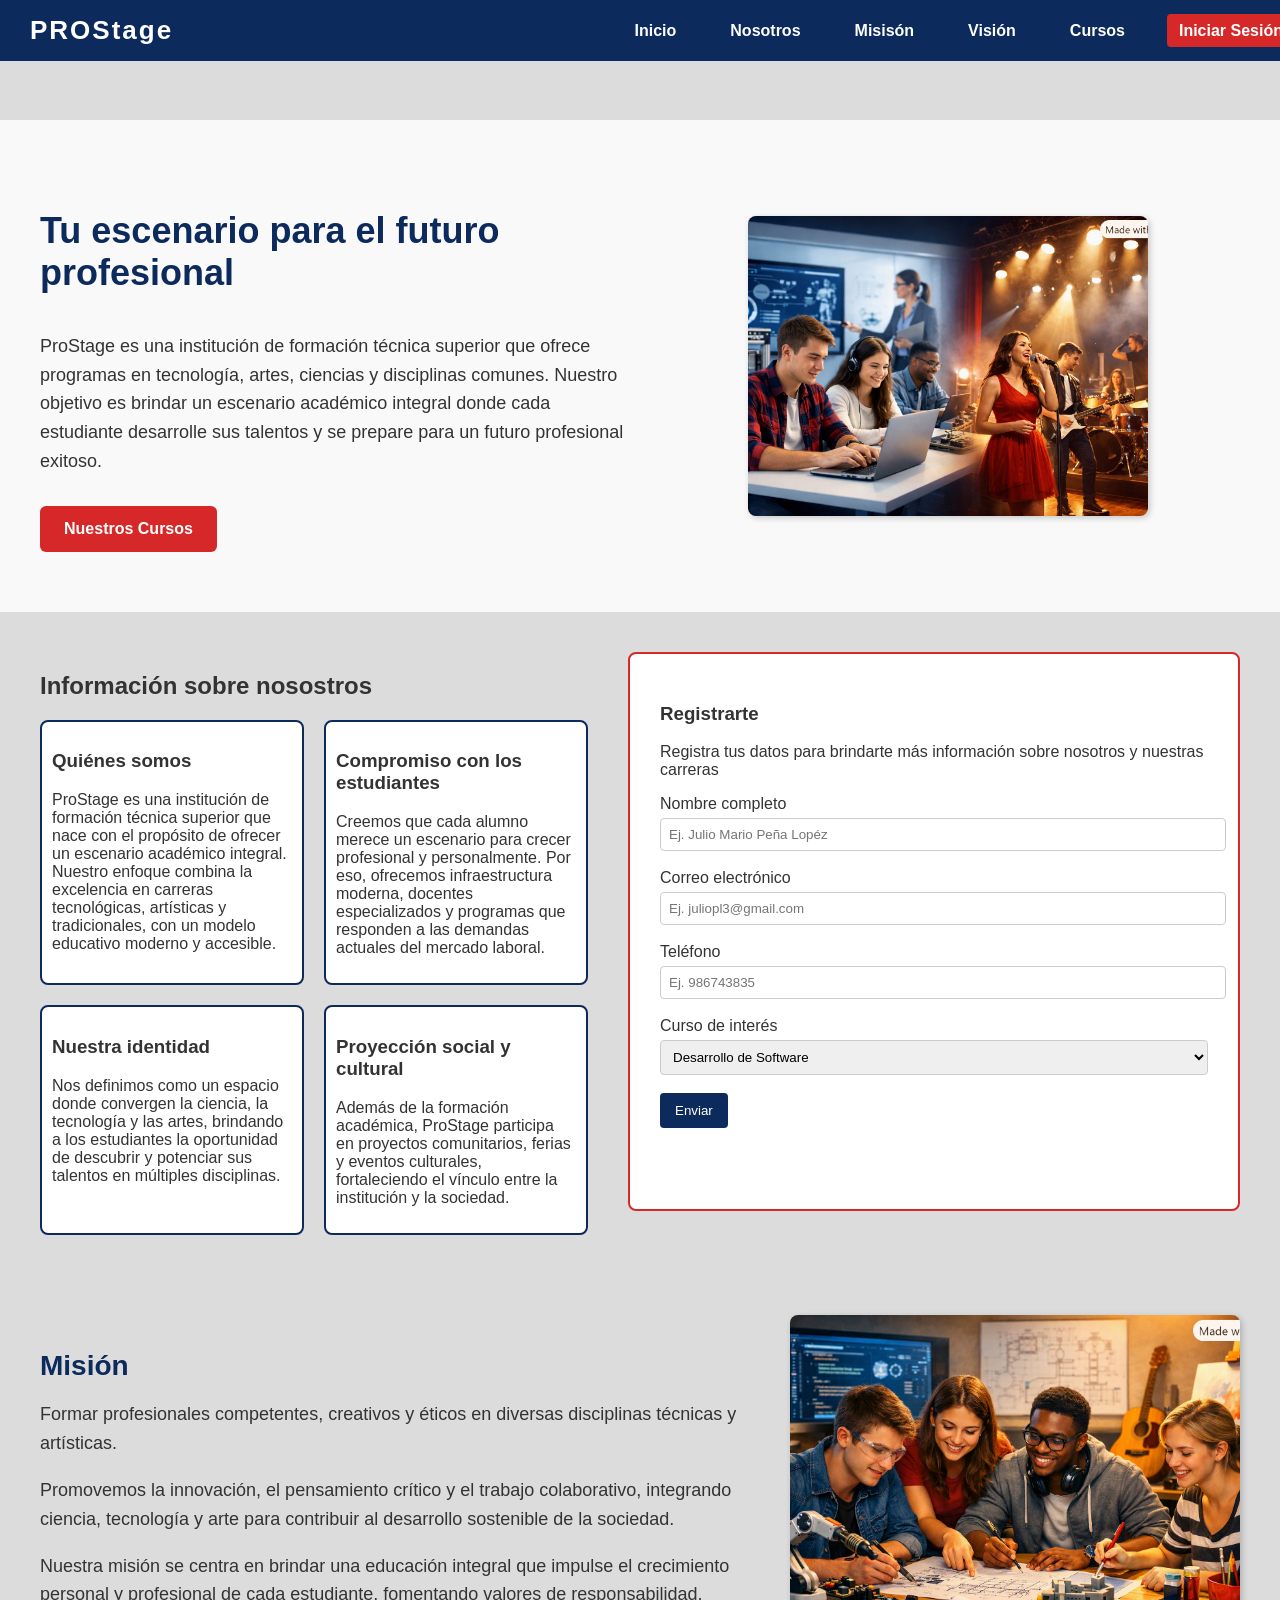
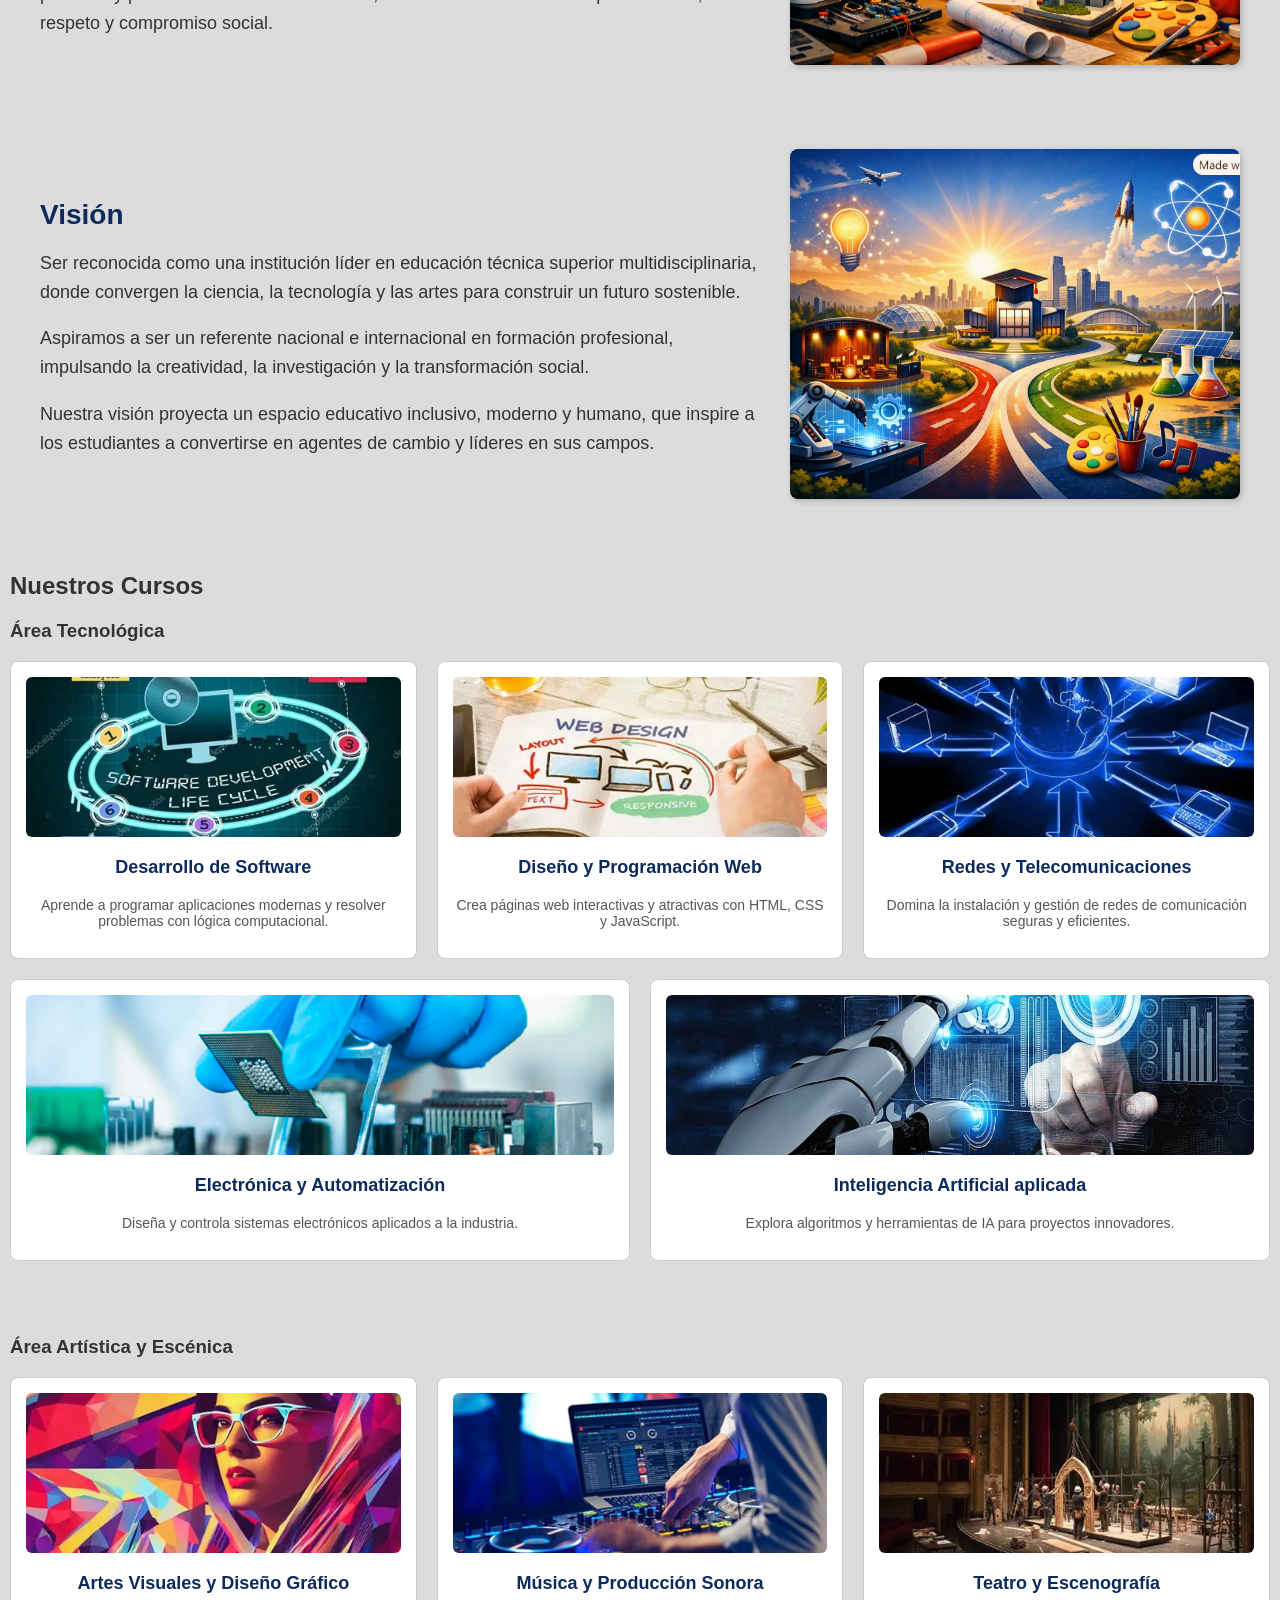
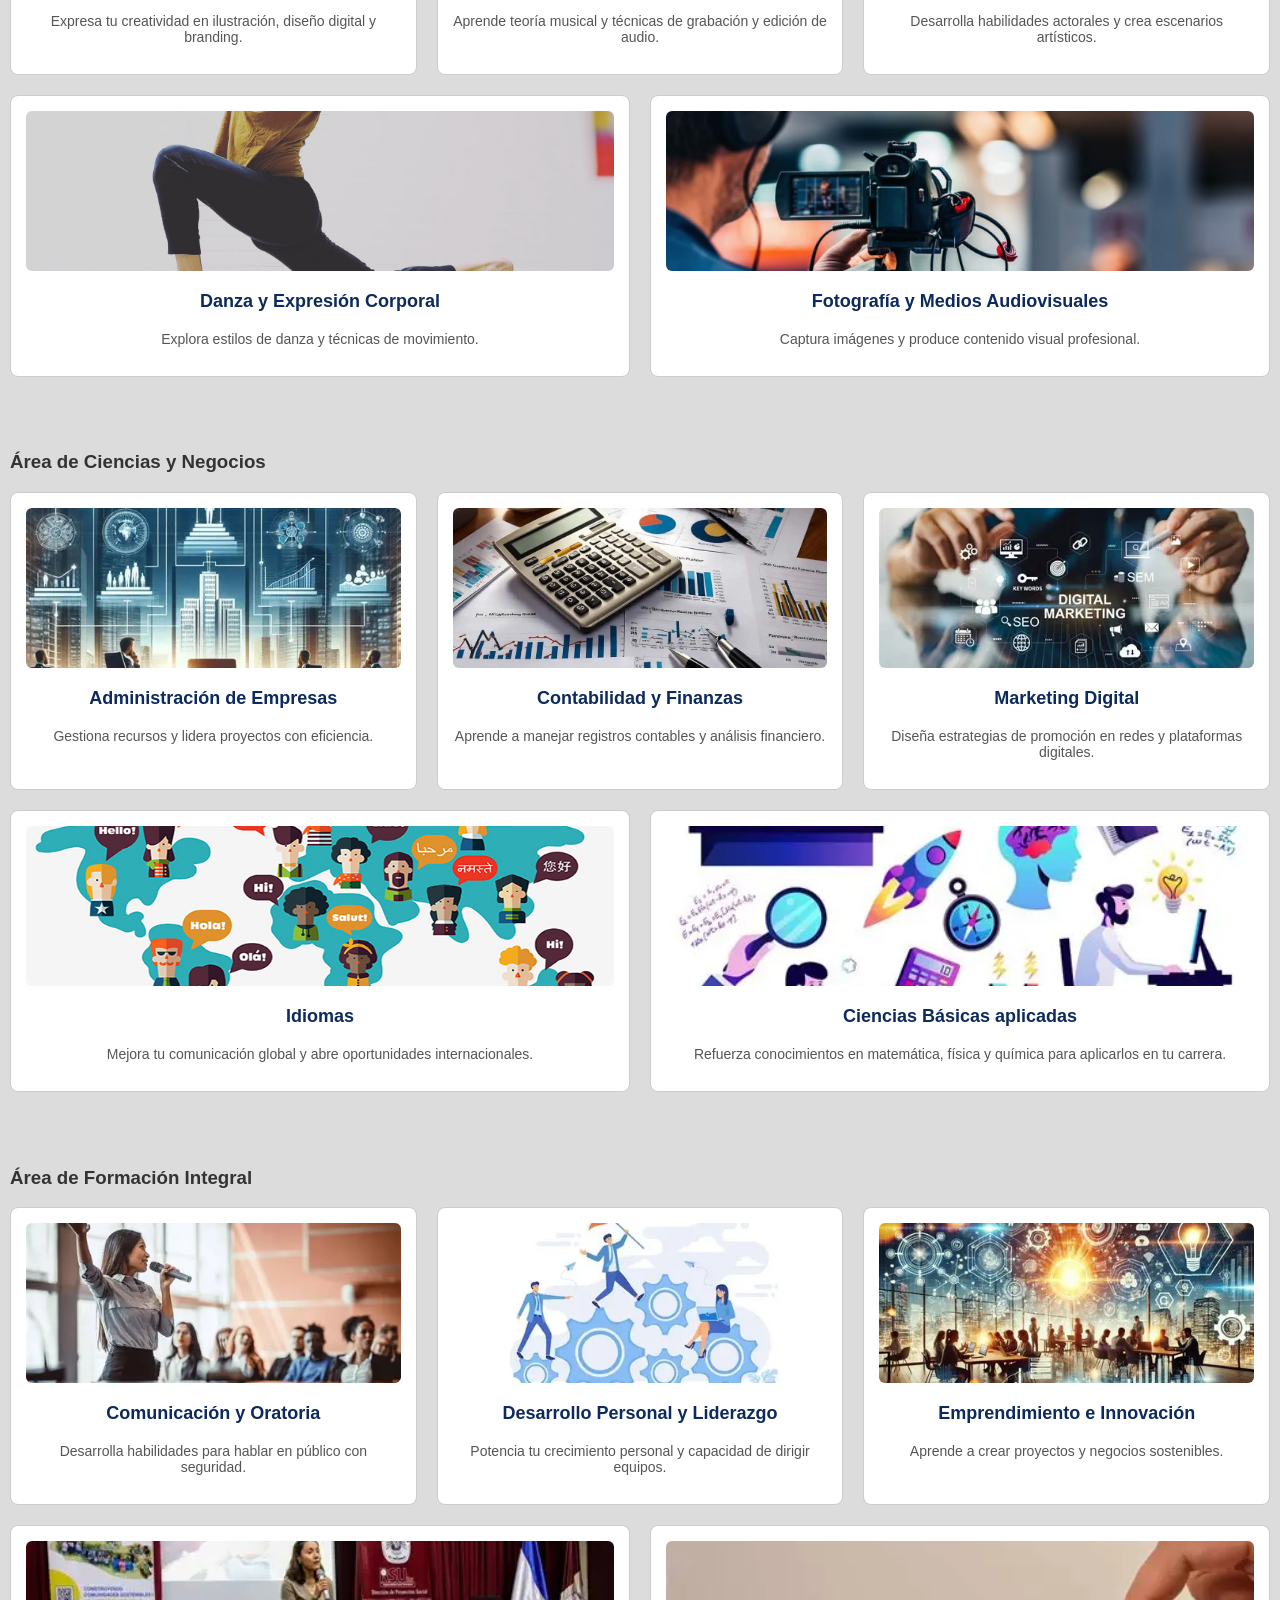
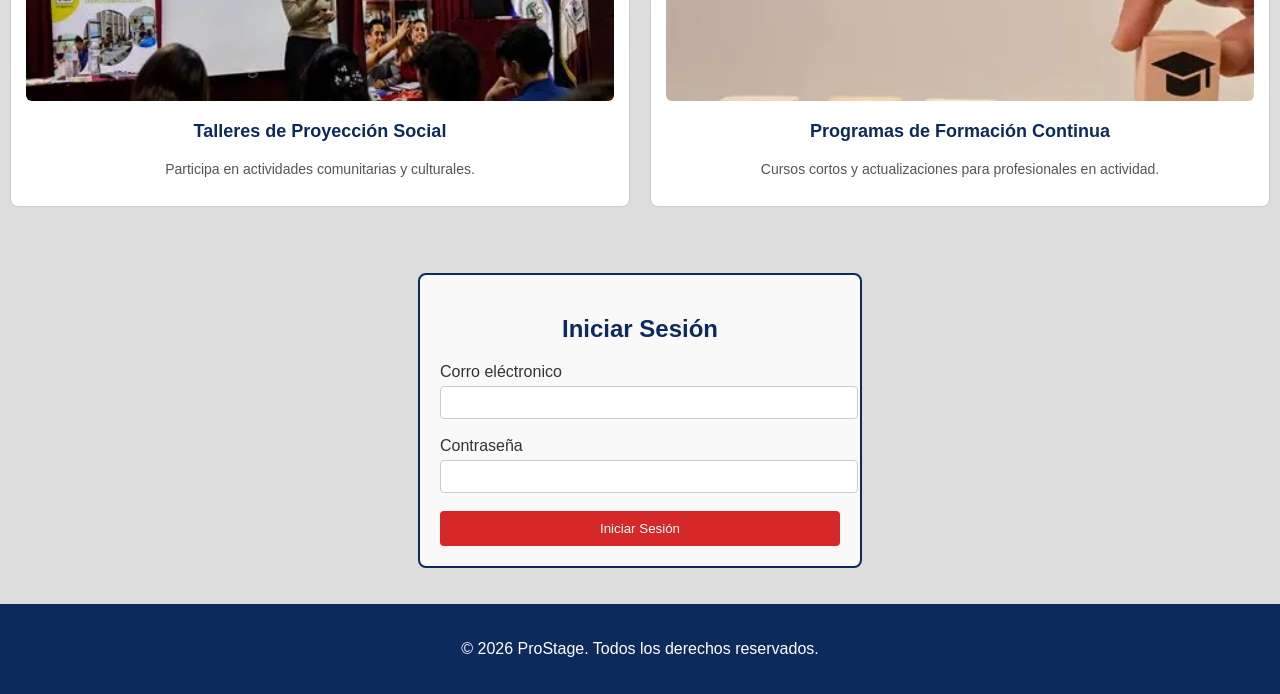
<file: index.html>
<!DOCTYPE html>
<html>
<head>
  <meta charset="utf-8">
  <meta name="viewport" content="width=device-width, initial-scale=1">
  <title>prostage</title>
  <link rel="stylesheet" href="style.css">

</head>
<body>
  <header id="header">
    <h1>PROStage</h1>
    <nav>
      <ul>
        <li><a href="#inicioPrinicpal">Inicio</a></li>
        <li><a href="#masNosotros">Nosotros</a></li>
        <li><a href="#misionInstitucion">Misisón</a></li>
        <li><a href="#visionInstitucion">Visión</a></li>
        <li><a href="#cursosDisponibles">Cursos</a></li>
        <li><a href="#iniciarSesion" >Iniciar Sesión</a></li>
      </ul>
    </nav>
  </header>

  <main>
    <!--#0D2A5C,#D62828, #FFF-->
    <section id="inicioPrinicpal">
      <div id="inicioYeah">
        <h1>Tu escenario para el futuro profesional</h1>
        <p>ProStage es una institución de formación técnica superior que ofrece programas en tecnología, artes, ciencias y disciplinas comunes. Nuestro objetivo es brindar un escenario académico integral donde cada estudiante desarrolle sus talentos y se prepare para un futuro profesional exitoso.</p>
        <a href="#cursosDisponibles">Nuestros Cursos</a>
        
      </div>
      <div id="imagenprinci">
        <img src="calaverita.jpg">
        
      </div>
    </section>  
    
    <section id="masNosotros">
      <div class="contenedorNosotros">
        <h2>Información sobre nosostros</h2>
        <div class="cuadradoNosotros">
          <div class="filaNosotros">
            <div class="cuadradoPequeNosotros">
              <h3>Quiénes somos</h3>
              <p>ProStage es una institución de formación técnica superior que nace con el propósito de ofrecer un escenario académico integral. Nuestro enfoque combina la excelencia en carreras tecnológicas, artísticas y tradicionales, con un modelo educativo moderno y accesible.</p>
            </div>
            <div class="cuadradoPequeNosotros">
              <h3>Compromiso con los estudiantes</h3>
              <p>Creemos que cada alumno merece un escenario para crecer profesional y personalmente. Por eso, ofrecemos infraestructura moderna, docentes especializados y programas que responden a las demandas actuales del mercado laboral.</p>
            </div>
          </div>
          <div class="filaNosotros">
            <div class="cuadradoPequeNosotros">
              <h3>Nuestra identidad</h3>
              <p>Nos definimos como un espacio donde convergen la ciencia, la tecnología y las artes, brindando a los estudiantes la oportunidad de descubrir y potenciar sus talentos en múltiples disciplinas.</p>
            </div>
            <div class="cuadradoPequeNosotros">
              <h3>Proyección social y cultural</h3>
              <p>Además de la formación académica, ProStage participa en proyectos comunitarios, ferias y eventos culturales, fortaleciendo el vínculo entre la institución y la sociedad.</p>
            </div>
          </div>
        </div>
      </div>
      

      <div class="registroNuevoUsuario">
        <form id="formularioRegistro">
          <h3>Registrarte</h3>
          <p>Registra tus datos para brindarte más información sobre nosotros y nuestras carreras</p>
          <label>Nombre completo</label><br>
          <input type="text" id="nombreRegistro" required placeholder="Ej. Julio Mario Peña Lopéz"><br><br>

          <label>Correo electrónico</label><br>
          <input type="email" id="correoRegistro" required placeholder="Ej. juliopl3@gmail.com"><br><br>

          <label>Teléfono</label><br>
          <input type="number" id="telefonoRegistro" required placeholder="Ej. 986743835"><br><br>

          <label>Curso de interés</label><br>
          <!--seleccionar cursos-->
          <select id="cursoRegistro" required>
            <option disabled>Seleccionar Curso</option>
            <option>Desarrollo de Software</option>
            <option>Diseño y Programación Web</option>
            <option>Redes y Telecomunicaciones</option>
            <option>Electrónica y Automatización</option>
            <option>Inteligencia Artificial aplicada</option>
            <option>Artes Visuales y Diseño Gráfico</option>
            <option>Música y Producción Sonora</option>
            <option>Teatro y Escenografía</option>
            <option>Danza y Expresión Corporal</option>
            <option>Fotografía y Medios Audiovisuales</option>
            <option>Administración de Empresas</option>
            <option>Contabilidad y Finanzas</option>
            <option>Marketing Digital</option>
            <option>Idiomas</option>
            <option>Ciencias Básicas aplicadas</option>
            <option>Comunicación y Oratoria</option>
            <option>Desarrollo Personal y Liderazgo</option>
            <option>Emprendimiento e Innovación</option>
            <option>Talleres de Proyección Social</option>
            <option>Programas de Formación Continua</option>
          </select><br><br>
          <button type="button" id=botonRegistro onclick="registroUsuario()">Enviar</button>
        </form>
        <p id="mensajeRegistro"></p>    
      </div>
    </section>

    <section id="misionInstitucion">
      <div class="cuadroMision">
        <div class="textoMision">
          <h2>Misión</h2>
          <p>Formar profesionales competentes, creativos y éticos en diversas disciplinas técnicas y artísticas.</p>
          <p>Promovemos la innovación, el pensamiento crítico y el trabajo colaborativo, integrando ciencia, tecnología y arte para contribuir al desarrollo sostenible de la sociedad.</p><p>
          Nuestra misión se centra en brindar una educación integral que impulse el crecimiento personal y profesional de cada estudiante, fomentando valores de responsabilidad, respeto y compromiso social.</p>
        </div>
        <div class="imagenMision">
          <img src="mision.jpg">
        </div>
      </div>
    </section>

    <section id="visionInstitucion">
      <div class="cuadroMision">
        <div class="textoMision">
          <h2>Visión</h2>
          <p>Ser reconocida como una institución líder en educación técnica superior multidisciplinaria, donde convergen la ciencia, la tecnología y las artes para construir un futuro sostenible.</p>
          <p>
          Aspiramos a ser un referente nacional e internacional en formación profesional, impulsando la creatividad, la investigación y la transformación social.</p><p>
          Nuestra visión proyecta un espacio educativo inclusivo, moderno y humano, que inspire a los estudiantes a convertirse en agentes de cambio y líderes en sus campos.</p>
        </div>
        <div class="imagenMision">
          <img src="vision.jpg">
        </div>
      </div>

    </section>

    <section id="cursosDisponibles">
      <h2>Nuestros Cursos</h2>
      <div class="todosCursos">
        <h3>Área Tecnológica</h3>
        <div class="filaCursos">
          <div class="cursoCuadro">
            <img src="software.jpg">
            <h4>Desarrollo de Software</h4>
            <p>Aprende a programar aplicaciones modernas y resolver problemas con lógica computacional.</p>
          </div>
          <div class="cursoCuadro">
            <img src="webdiseno.jpg">
            <h4>Diseño y Programación Web</h4>
            <p>Crea páginas web interactivas y atractivas con HTML, CSS y JavaScript.</p>
          </div>
          <div class="cursoCuadro">
            <img src="redescomu.jpg">
            <h4>Redes y Telecomunicaciones</h4>
            <p>Domina la instalación y gestión de redes de comunicación seguras y eficientes.</p>
          </div>
        </div>
        <div class="filaCursos">
          <div class="cursoCuadro">
            <img src="electroauto.jpg">
            <h4>Electrónica y Automatización</h4>
            <p>Diseña y controla sistemas electrónicos aplicados a la industria.</p>
          </div>
          <div class="cursoCuadro">
            <img src="inteartiapli.jpg">
            <h4>Inteligencia Artificial aplicada</h4>
            <p>Explora algoritmos y herramientas de IA para proyectos innovadores.</p>
          </div>
        </div>
      </div>
      <br><br>

      <div class="todosCursos">
        <h3>Área Artística y Escénica</h3>
        <div class="filaCursos">
          <div class="cursoCuadro">
            <img src="arteapli.jpg">
            <h4>Artes Visuales y Diseño Gráfico</h4>
            <p>Expresa tu creatividad en ilustración, diseño digital y branding.</p>
          </div>
          <div class="cursoCuadro">
            <img src="musicaproso.jpg">
            <h4>Música y Producción Sonora</h4>
            <p>Aprende teoría musical y técnicas de grabación y edición de audio.</p>
          </div>
          <div class="cursoCuadro">
            <img src="teatroesce.jpg">
            <h4>Teatro y Escenografía</h4>
            <p>Desarrolla habilidades actorales y crea escenarios artísticos.</p>
          </div>
        </div>
        <div class="filaCursos">
          <div class="cursoCuadro">
            <img src="danza.jpg">
            <h4>Danza y Expresión Corporal</h4>
            <p>Explora estilos de danza y técnicas de movimiento.</p>
          </div>
          <div class="cursoCuadro">
            <img src="fotograaud.jpg">
            <h4>Fotografía y Medios Audiovisuales</h4>
            <p>Captura imágenes y produce contenido visual profesional.</p>
          </div>
        </div>
      </div>
      <br><br>
      
      <div class="todosCursos">
        <h3>Área de Ciencias y Negocios</h3>
        <div class="filaCursos">
          <div class="cursoCuadro">
            <img src="administra.jpg">
            <h4>Administración de Empresas</h4>
            <p>Gestiona recursos y lidera proyectos con eficiencia.</p>
          </div>
          <div class="cursoCuadro">
            <img src="contafinan.jpg">
            <h4>Contabilidad y Finanzas</h4>
            <p>Aprende a manejar registros contables y análisis financiero.</p>
          </div>
          <div class="cursoCuadro">
            <img src="markedigi.jpg">
            <h4>Marketing Digital</h4>
            <p>Diseña estrategias de promoción en redes y plataformas digitales.</p>
          </div>
        </div>
        <div class="filaCursos">
          <div class="cursoCuadro">
            <img src="idioma.jpg">
            <h4>Idiomas</h4>
            <p>Mejora tu comunicación global y abre oportunidades internacionales.</p>
          </div>
          <div class="cursoCuadro">
            <img src="aplicacien.jpg">
            <h4>Ciencias Básicas aplicadas</h4>
            <p>Refuerza conocimientos en matemática, física y química para aplicarlos en tu carrera.</p>
          </div>
        </div>
      </div>
      <br><br>

      <div class="todosCursos">
        <h3>Área de Formación Integral</h3>
        <div class="filaCursos">
          <div class="cursoCuadro">
            <img src="oratoria.jpg">
            <h4>Comunicación y Oratoria</h4>
            <p>Desarrolla habilidades para hablar en público con seguridad.</p>
          </div>
          <div class="cursoCuadro">
            <img src="desarrollo.jpg">
            <h4>Desarrollo Personal y Liderazgo</h4>
            <p>Potencia tu crecimiento personal y capacidad de dirigir equipos.</p>
          </div>
          <div class="cursoCuadro">
            <img src="emmpreinno.jpg">
            <h4>Emprendimiento e Innovación</h4>
            <p>Aprende a crear proyectos y negocios sostenibles.</p>
          </div>
        </div>
        <div class="filaCursos">
          <div class="cursoCuadro">
            <img src="tallerpro.jpg">
            <h4>Talleres de Proyección Social</h4>
            <p>Participa en actividades comunitarias y culturales.</p>
          </div>
          <div class="cursoCuadro">
            <img src="formacon.jpg">
            <h4>Programas de Formación Continua</h4>
            <p>Cursos cortos y actualizaciones para profesionales en actividad.</p>
          </div>
        </div>
      </div>
      <br><br>
    </section>

    <section id="iniciarSesion">
      <form id="formularioInicioSesion">
        <h2>Iniciar Sesión</h2>
        <label>Corro eléctronico</label><br>
        <input type="email" id="correoInicioSesion" required><br><br>

        <label>Contraseña</label><br>
        <input type="password" id="contraseñaInicioSesion" required><br><br>

        <button type="button" id="botonInicioSesion" onclick="inicioUsuario()">Iniciar Sesión</button>
      </form>
      
    </section>
  </main>
<br><br>
  <footer>
    <p>&copy; 2026 ProStage. Todos los derechos reservados.</p>
  </footer>

  <script> 
    let usuarios=[
    { 
      nombre:"Maria Diana Lopez Ramirez",
      correo: "mariad3@gmail.com",
      telefono: "986327341" ,
      curso:"Administración de Empresas",
      password: "365re4r4"
      } 
    ]

    function registroUsuario(){
      let nombre=document.getElementById("nombreRegistro").value.trim();
      let correo=document.getElementById("correoRegistro").value.trim();
      let telefono=document.getElementById("telefonoRegistro").value.trim();
      let curso=document.getElementById("cursoRegistro").value;

      if(!nombre || !correo || !telefono || !curso){
        alert("Todos los campos son obligatorios.");
        return;
      }

      let digitoTelefono=/^[0-9]{9}$/;

      if (!digitoTelefono.test(telefono)) {
        document.getElementyById("mensajeRegistro").innerText="El número debe tener 9 dígitos";
        return;
      }
      let password=Math.random().toString(36).slice(-8);

      usuarios.push({nombre, correo, telefono, curso, password});

      document.getElementById("mensajeRegistro").innerText="Registro exitoso. Bienvenido(a) "+nombre+". Su contraseña es "+password+".";
      if(!nombre || !correo || !telefono || !curso){
      document.getElementById("formularioRegistro").reset();
      }
    }

    function inicioUsuario(){
      let correo=document.getElementById("correoInicioSesion").value.trim();
      let password=document.getElementById("contraseñaInicioSesion").value.trim();

      if(!correo || !password){
        alert("Debes ingresar correo y contraseña.");
        return;
      }

      let usuario=usuarios.find(u=>u.correo===correo&&u.password===password);
    


      if(usuario){
        document.getElementById("formularioInicioSesion").style.display = "none";
        
        document.getElementById("iniciarSesion").innerHTML += 
          "<h3>Bienvenido, " + usuario.nombre + "</h3><p>Curso: " + usuario.curso + "</p>";
        let panel = document.createElement("div");
        panel.innerHTML = `
          <h3>Bienvenido, ${usuario.nombre}</h3>
          <p>Has iniciado sesión correctamente en el curso: <strong>${usuario.curso}</strong></p>
        `;
        document.getElementById("iniciarSesion").appendChild(panel);
      } else {
        alert("Correo o contraseña incorrectos.");
      }
    }

  </script>

</body>
</html>
</file>
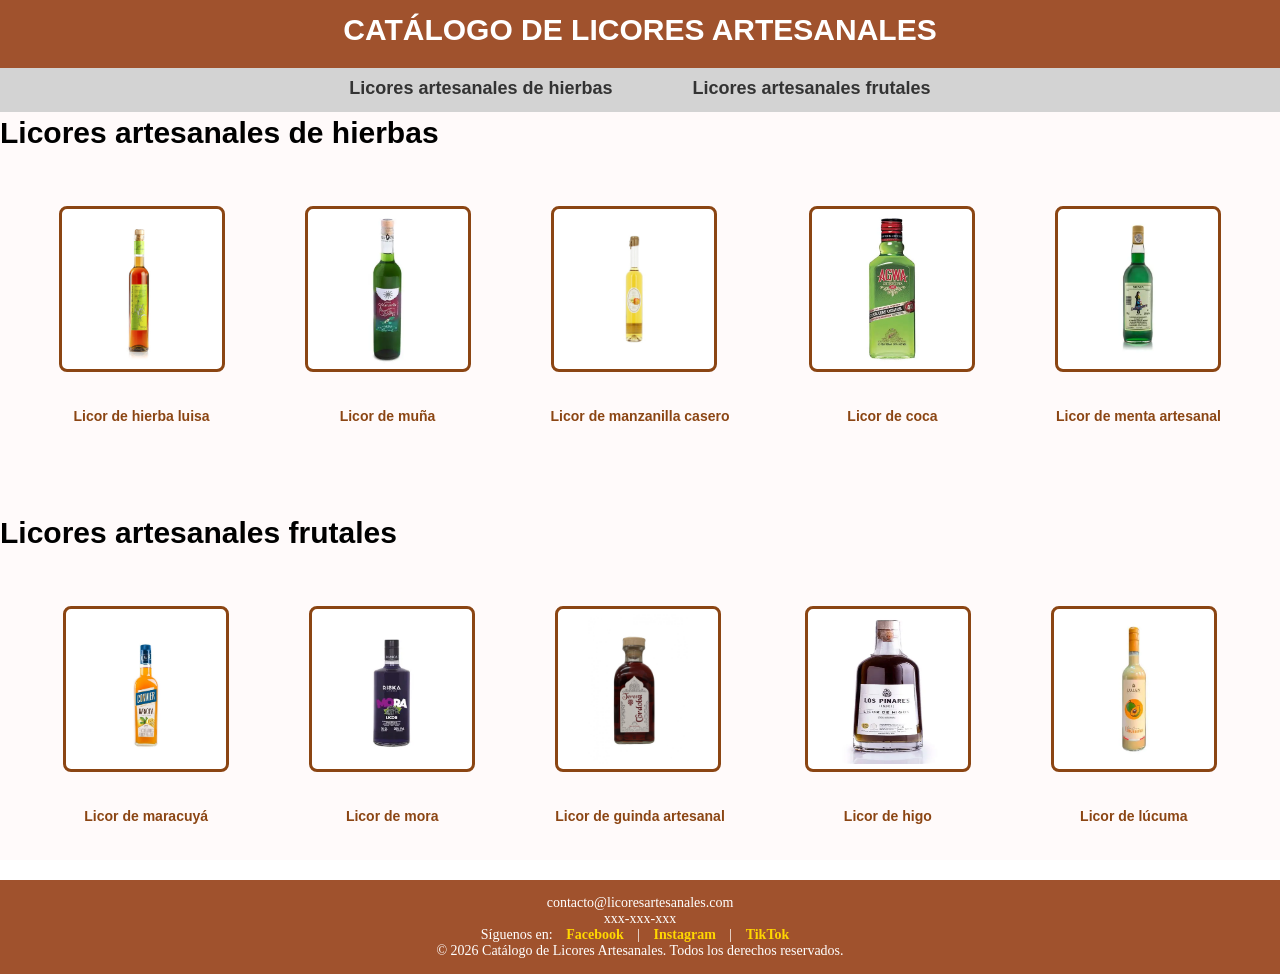
<file: Catálogo/index.html>
<!DOCTYPE html>
<html>
<head>
	<meta charset="utf-8">
	<meta name="viewport" content="width=device-width, initial-scale=1">
	<title>Catálogo</title>
	<link rel="stylesheet" href="cata.css">
</head>
<body>
	<header class="header">
			<p id="titulo">CATÁLOGO DE LICORES ARTESANALES</p>
	</header>

	<nav class="nav">
		<ul>
			<li><a href="#hierbas">Licores artesanales de hierbas</a></li>
			<li><a href="#frutales">Licores artesanales frutales</a></li>
		</ul>
	</nav>

	<main class="main">
		<div id="hierbas">
			<h2>Licores artesanales de hierbas</h2>
			<div class="fila">
			    <div class="imagen">
			        <a href="info1.html"><img src="luisa.jpg"></a>
			        <p>Licor de hierba luisa</p>
			    </div>
			    <div class="imagen">
			        <a href="infomuña.html"><img src="muña.jpg"></a>
			        <p>Licor de muña</p>
			    </div>
			    <div class="imagen">
			        <a href="infomanzanilla.html"><img src="manzanilla.jpg"></a>
			        <p>Licor de manzanilla casero</p>
			    </div>
			    <div class="imagen">
			        <a href="infococa.html"><img src="coca.jpg"></a>
			        <p>Licor de coca</p>
			    </div>
			    <div class="imagen">
			        <a href="infomenta.html"><img src="menta.jpg"></a>
			        <p>Licor de menta artesanal</p>
			    </div>
		    </div>
		</div>
		<br><br>

		<div id="frutales">
			<h2>Licores artesanales frutales</h2>
			<div class="fila">
			    <div class="imagen">
			        <img src="maracuya.jpg">
			        <p>Licor de maracuyá</p>
			    </div>
			    <div class="imagen">
			        <img src="mora.jpg">
			        <p>Licor de mora</p>
			    </div>
			    <div class="imagen">
			        <img src="guinda.jpg">
			        <p>Licor de guinda artesanal</p>
			    </div>
			    <div class="imagen">
			        <img src="higo.jpg">
			        <p>Licor de higo</p>
			    </div>
			    <div class="imagen">
			        <img src="lucuma.jpg">
			        <p>Licor de lúcuma</p>
			    </div>
		    </div>
		</div>

	</main>
	
	<footer class="footer">
	
        <p>contacto@licoresartesanales.com</p>
        <p>xxx-xxx-xxx</p>
        <p>Síguenos en:
        <a href="#">Facebook</a> | 
        <a href="#">Instagram</a> | 
        <a href="#">TikTok</a>
        </p>
        <p>&copy; 2026 Catálogo de Licores Artesanales. Todos los derechos reservados.</p>
    </footer>
	

</body>
</html>
</file>
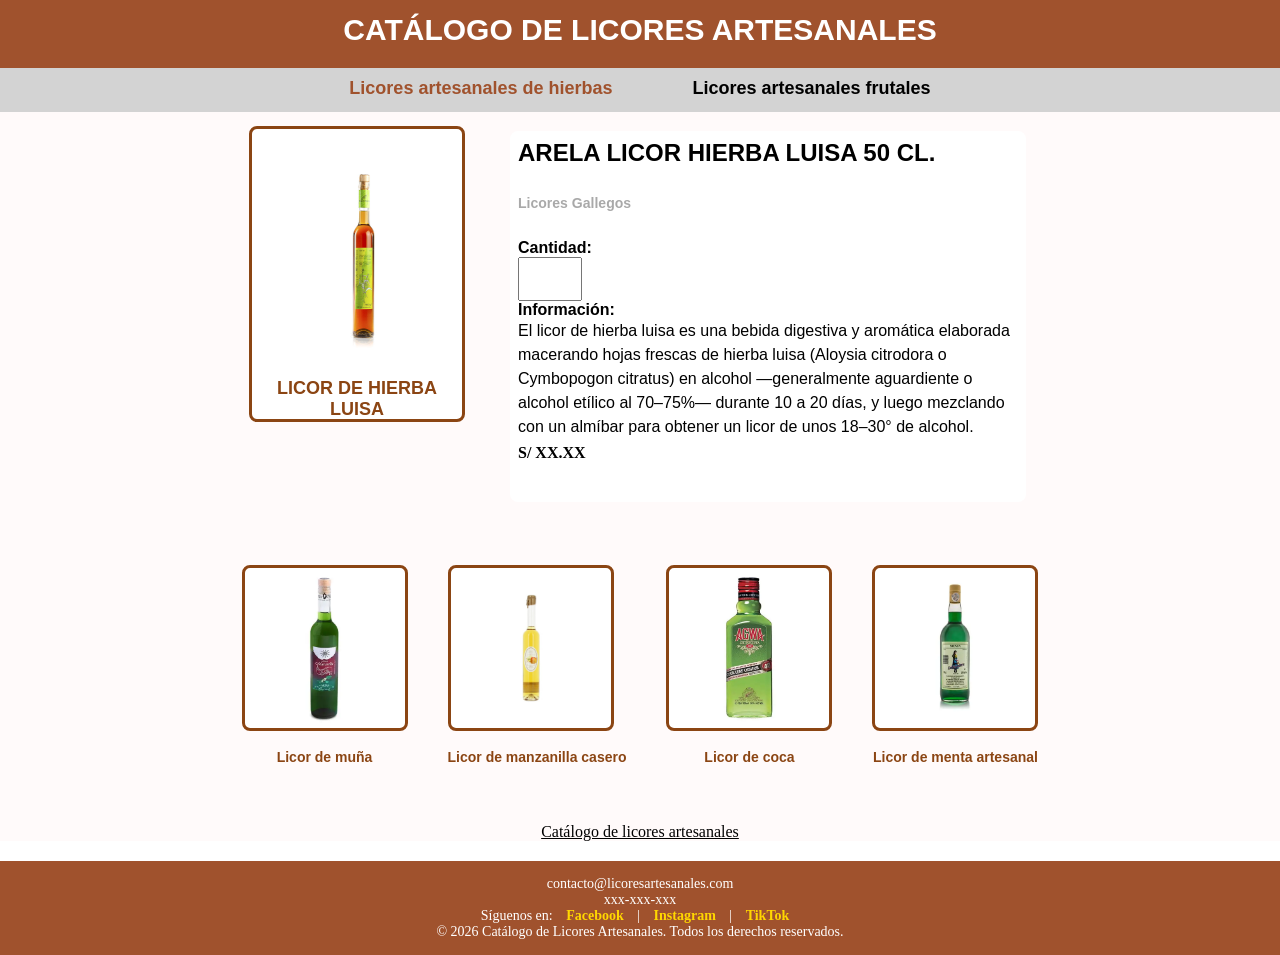
<file: info1.html>
<!DOCTYPE html>
<html>
<head>
	<meta charset="utf-8">
	<meta name="viewport" content="width=device-width, initial-scale=1">
	<title>produc1</title>
	<link rel="stylesheet" href="cata.css">
</head>
<body>
	<header class="header">
			<p id="titulo">CATÁLOGO DE LICORES ARTESANALES</p>
	</header>
	<nav class="nav">
		<ul>
			<li id="color">Licores artesanales de hierbas</li>
			<li id="nocolor">Licores artesanales frutales</li>
		
		</ul>
	</nav>
	<main class="main">
		<div class="producto">
			<div class="contenido">
			    <div class="imagen-info">
				    <img src="luisa.jpg">
			    </div>
			    <div class="nombre">
				    <h2>LICOR DE HIERBA LUISA</h2>
			    </div>
			</div>

			<div class="infor">
				<div class="nombree">
					<h2>ARELA LICOR HIERBA LUISA 50 CL.</h2>
				</div>
				<div class="tipo">
					<h3>Licores Gallegos</h3>
				</div>
				<div class="cantidad">
					<label>Cantidad:</label><br>
					<input type="number">
				</div>
				<div class="info-pro">
					<label>Información:</label>
					<p>El licor de hierba luisa es una bebida digestiva y aromática elaborada macerando hojas frescas de hierba luisa (Aloysia citrodora o Cymbopogon citratus) en alcohol —generalmente aguardiente o alcohol etílico al 70–75%— durante 10 a 20 días, y luego mezclando con un almíbar para obtener un licor de unos 18–30° de alcohol.</p>
				</div>
				<div class="precio">
					S/ XX.XX
				</div>
			</div>
			
		</div>
		<br>
		


		<div class="otros">
			<div class="imagen">
			    <a href="infomuña.html"><img src="muña.jpg"></a><br>
			    <p>Licor de muña</p>
			</div>

			<div class="imagen">
			    <a href="infomanzanilla.html"><img src="manzanilla.jpg"></a><br>
			    <p>Licor de manzanilla casero</p>
			</div>

			<div class="imagen">
			    <a href="infococa.html"><img src="coca.jpg"></a><br>
			    <p>Licor de coca</p>
			</div>
				
			<div class="imagen">
			    <a href="infomenta.html"><img src="menta.jpg"></a><br>
			    <p>Licor de menta artesanal</p>
			</div>
		</div>
		<br>
		<div class="principal">
			<a href="index.html">Catálogo de licores artesanales</a>
		</div>

	</main>

	<footer class="footer">
	
        <p>contacto@licoresartesanales.com</p>
        <p>xxx-xxx-xxx</p>
        <p>Síguenos en:
        <a href="#">Facebook</a> | 
        <a href="#">Instagram</a> | 
        <a href="#">TikTok</a>
        </p>
        <p>&copy; 2026 Catálogo de Licores Artesanales. Todos los derechos reservados.</p>
    </footer>

</body>
</html>
</file>
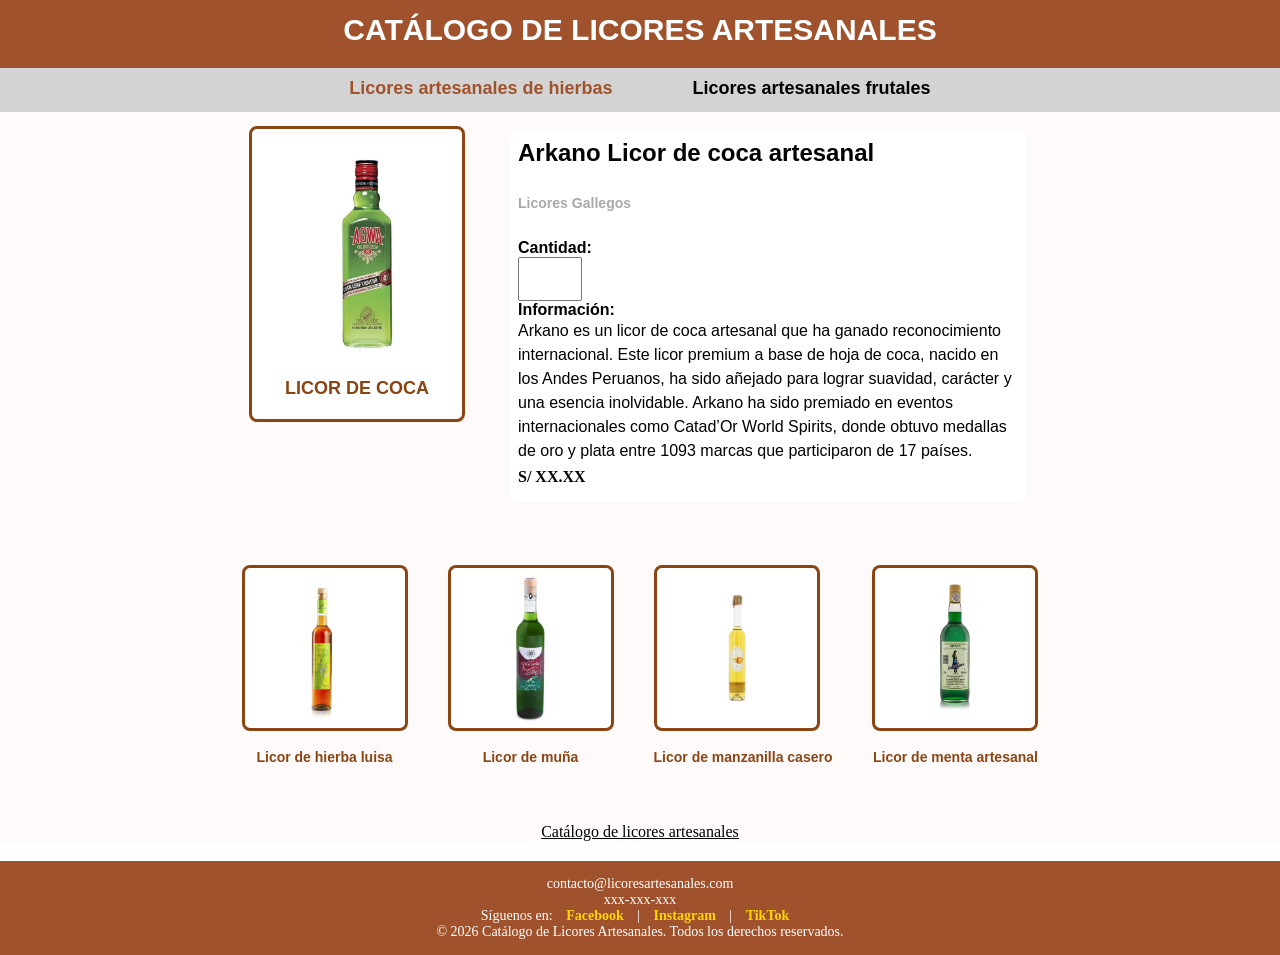
<file: infococa.html>
<!DOCTYPE html>
<html>
<head>
	<meta charset="utf-8">
	<meta name="viewport" content="width=device-width, initial-scale=1">
	<title>produc1</title>
	<link rel="stylesheet" href="cata.css">
</head>
<body>
	<header class="header">
			<p id="titulo">CATÁLOGO DE LICORES ARTESANALES</p>
	</header>
	<nav class="nav">
		<ul>
			<li id="color">Licores artesanales de hierbas</li>
			<li id="nocolor">Licores artesanales frutales</li>
		
		</ul>
	</nav>
	<main class="main">
		<div class="producto">
			<div class="contenido">
			    <div class="imagen-info">
				    <img src="coca.jpg">
			    </div>
			    <div class="nombre">
				    <h2>LICOR DE COCA</h2>
			    </div>
			</div>

			<div class="infor">
				<div class="nombree">
					<h2>Arkano Licor de coca artesanal</h2>
				</div>
				<div class="tipo">
					<h3>Licores Gallegos</h3>
				</div>
				<div class="cantidad">
					<label>Cantidad:</label><br>
					<input type="number">
				</div>
				<div class="info-pro">
					<label>Información:</label>
					<p>Arkano es un licor de coca artesanal que ha ganado reconocimiento internacional. Este licor premium a base de hoja de coca, nacido en los Andes Peruanos, ha sido añejado para lograr suavidad, carácter y una esencia inolvidable. Arkano ha sido premiado en eventos internacionales como Catad’Or World Spirits, donde obtuvo medallas de oro y plata entre 1093 marcas que participaron de 17 países.</p>
				</div>
				<div class="precio">
					S/ XX.XX
				</div>
			</div>
			
		</div>
		<br>
		


		<div class="otros">
			<div class="imagen">
			    <a href="info1.html"><img src="luisa.jpg"></a><br>
			    <p>Licor de hierba luisa</p>
			</div>
			<div class="imagen">
			    <a href="infomuña.html"><img src="muña.jpg"></a><br>
			    <p>Licor de muña</p>
			</div>

			<div class="imagen">
			    <a href="infomanzanilla.html"><img src="manzanilla.jpg"></a><br>
			    <p>Licor de manzanilla casero</p>
			</div>
				
			<div class="imagen">
			    <a href="infomenta.html"><img src="menta.jpg"></a><br>
			    <p>Licor de menta artesanal</p>
			</div>
		</div>
		<br>
		<div class="principal">
			<a href="index.html">Catálogo de licores artesanales</a>
		</div>

	</main>

	<footer class="footer">
	
        <p>contacto@licoresartesanales.com</p>
        <p>xxx-xxx-xxx</p>
        <p>Síguenos en:
        <a href="#">Facebook</a> | 
        <a href="#">Instagram</a> | 
        <a href="#">TikTok</a>
        </p>
        <p>&copy; 2026 Catálogo de Licores Artesanales. Todos los derechos reservados.</p>
    </footer>

</body>
</html>
</file>
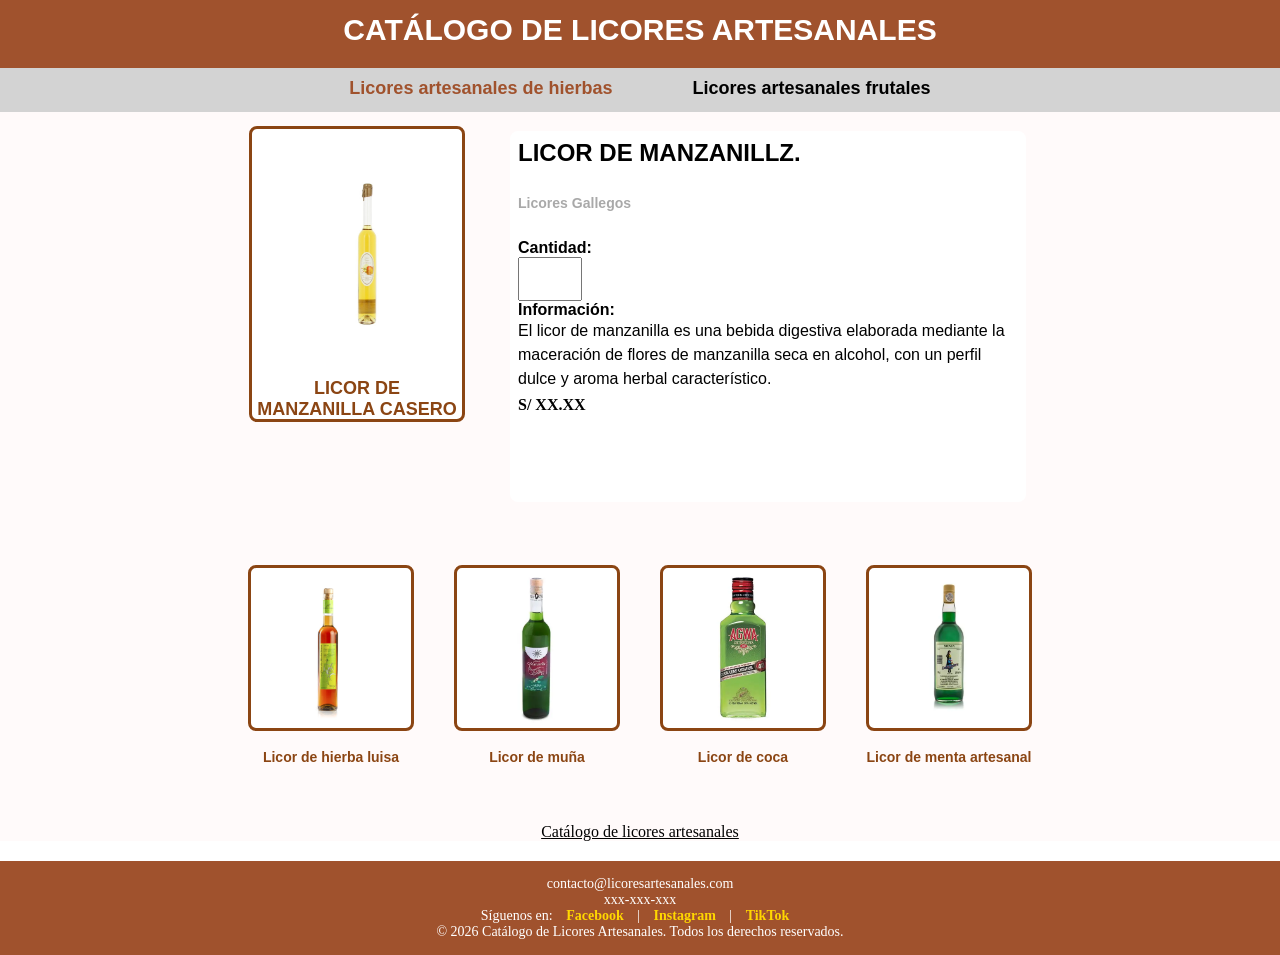
<file: infomanzanilla.html>
<!DOCTYPE html>
<html>
<head>
	<meta charset="utf-8">
	<meta name="viewport" content="width=device-width, initial-scale=1">
	<title>produc1</title>
	<link rel="stylesheet" href="cata.css">
</head>
<body>
	<header class="header">
			<p id="titulo">CATÁLOGO DE LICORES ARTESANALES</p>
	</header>
	<nav class="nav">
		<ul>
			<li id="color">Licores artesanales de hierbas</li>
			<li id="nocolor">Licores artesanales frutales</li>
		
		</ul>
	</nav>
	<main class="main">
		<div class="producto">
			<div class="contenido">
			    <div class="imagen-info">
				    <img src="manzanilla.jpg">
			    </div>
			    <div class="nombre">
				    <h2>LICOR DE MANZANILLA CASERO</h2>
			    </div>
			</div>

			<div class="infor">
				<div class="nombree">
					<h2>LICOR DE MANZANILLZ.</h2>
				</div>
				<div class="tipo">
					<h3>Licores Gallegos</h3>
				</div>
				<div class="cantidad">
					<label>Cantidad:</label><br>
					<input type="number">
				</div>
				<div class="info-pro">
					<label>Información:</label>
					<p>El licor de manzanilla es una bebida digestiva elaborada mediante la maceración de flores de manzanilla seca en alcohol, con un perfil dulce y aroma herbal característico.</p>
				</div>
				<div class="precio">
					S/ XX.XX
				</div>
			</div>
			
		</div>
		<br>
		


		<div class="otros">
			<div class="imagen">
			    <a href="info1.html"><img src="luisa.jpg"></a><br>
			    <p>Licor de hierba luisa</p>
			</div>

			<div class="imagen">
			    <a href="infomuña.html"><img src="muña.jpg"></a><br>
			    <p>Licor de muña</p>
			</div>

			<div class="imagen">
			    <a href="infococa.html"><img src="coca.jpg"></a><br>
			    <p>Licor de coca</p>
			</div>
				
			<div class="imagen">
			    <a href="infomenta.html"><img src="menta.jpg"></a><br>
			    <p>Licor de menta artesanal</p>
			</div>
		</div>
		<br>
		<div class="principal">
			<a href="index.html">Catálogo de licores artesanales</a>
		</div>

	</main>

	<footer class="footer">
	
        <p>contacto@licoresartesanales.com</p>
        <p>xxx-xxx-xxx</p>
        <p>Síguenos en:
        <a href="#">Facebook</a> | 
        <a href="#">Instagram</a> | 
        <a href="#">TikTok</a>
        </p>
        <p>&copy; 2026 Catálogo de Licores Artesanales. Todos los derechos reservados.</p>
    </footer>

</body>
</html>
</file>
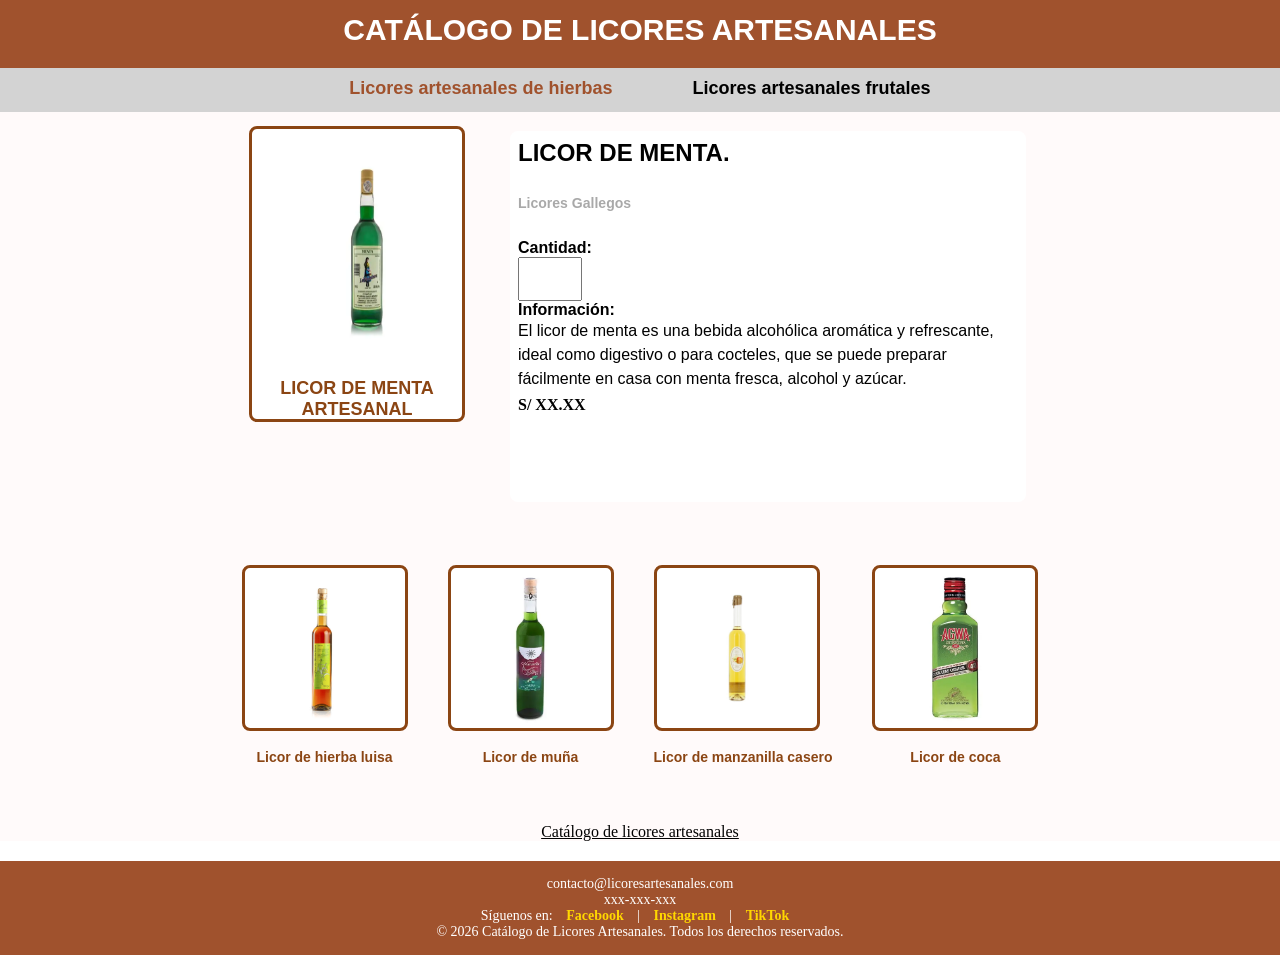
<file: infomenta.html>
<!DOCTYPE html>
<html>
<head>
	<meta charset="utf-8">
	<meta name="viewport" content="width=device-width, initial-scale=1">
	<title>produc1</title>
	<link rel="stylesheet" href="cata.css">
</head>
<body>
	<header class="header">
			<p id="titulo">CATÁLOGO DE LICORES ARTESANALES</p>
	</header>
	<nav class="nav">
		<ul>
			<li id="color">Licores artesanales de hierbas</li>
			<li id="nocolor">Licores artesanales frutales</li>
		
		</ul>
	</nav>
	<main class="main">
		<div class="producto">
			<div class="contenido">
			    <div class="imagen-info">
				    <img src="menta.jpg">
			    </div>
			    <div class="nombre">
				    <h2>LICOR DE MENTA ARTESANAL</h2>
			    </div>
			</div>

			<div class="infor">
				<div class="nombree">
					<h2>LICOR DE MENTA.</h2>
				</div>
				<div class="tipo">
					<h3>Licores Gallegos</h3>
				</div>
				<div class="cantidad">
					<label>Cantidad:</label><br>
					<input type="number">
				</div>
				<div class="info-pro">
					<label>Información:</label>
					<p>El licor de menta es una bebida alcohólica aromática y refrescante, ideal como digestivo o para cocteles, que se puede preparar fácilmente en casa con menta fresca, alcohol y azúcar.</p>
				</div>
				<div class="precio">
					S/ XX.XX
				</div>
			</div>
			
		</div>
		<br>
		


		<div class="otros">
			<div class="imagen">
			    <a href="info1.html"><img src="luisa.jpg"></a><br>
			    <p>Licor de hierba luisa</p>
			</div>

			<div class="imagen">
			    <a href="infomuña.html"><img src="muña.jpg"></a><br>
			    <p>Licor de muña</p>
			</div>

			<div class="imagen">
			    <a href="infomanzanilla.html"><img src="manzanilla.jpg"></a><br>
			    <p>Licor de manzanilla casero</p>
			</div>

			<div class="imagen">
			    <a href="infococa.html"><img src="coca.jpg"></a><br>
			    <p>Licor de coca</p>
			</div>
				
			
		</div>
		<br>
		<div class="principal">
			<a href="index.html">Catálogo de licores artesanales</a>
		</div>

	</main>

	<footer class="footer">
	
        <p>contacto@licoresartesanales.com</p>
        <p>xxx-xxx-xxx</p>
        <p>Síguenos en:
        <a href="#">Facebook</a> | 
        <a href="#">Instagram</a> | 
        <a href="#">TikTok</a>
        </p>
        <p>&copy; 2026 Catálogo de Licores Artesanales. Todos los derechos reservados.</p>
    </footer>

</body>
</html>
</file>
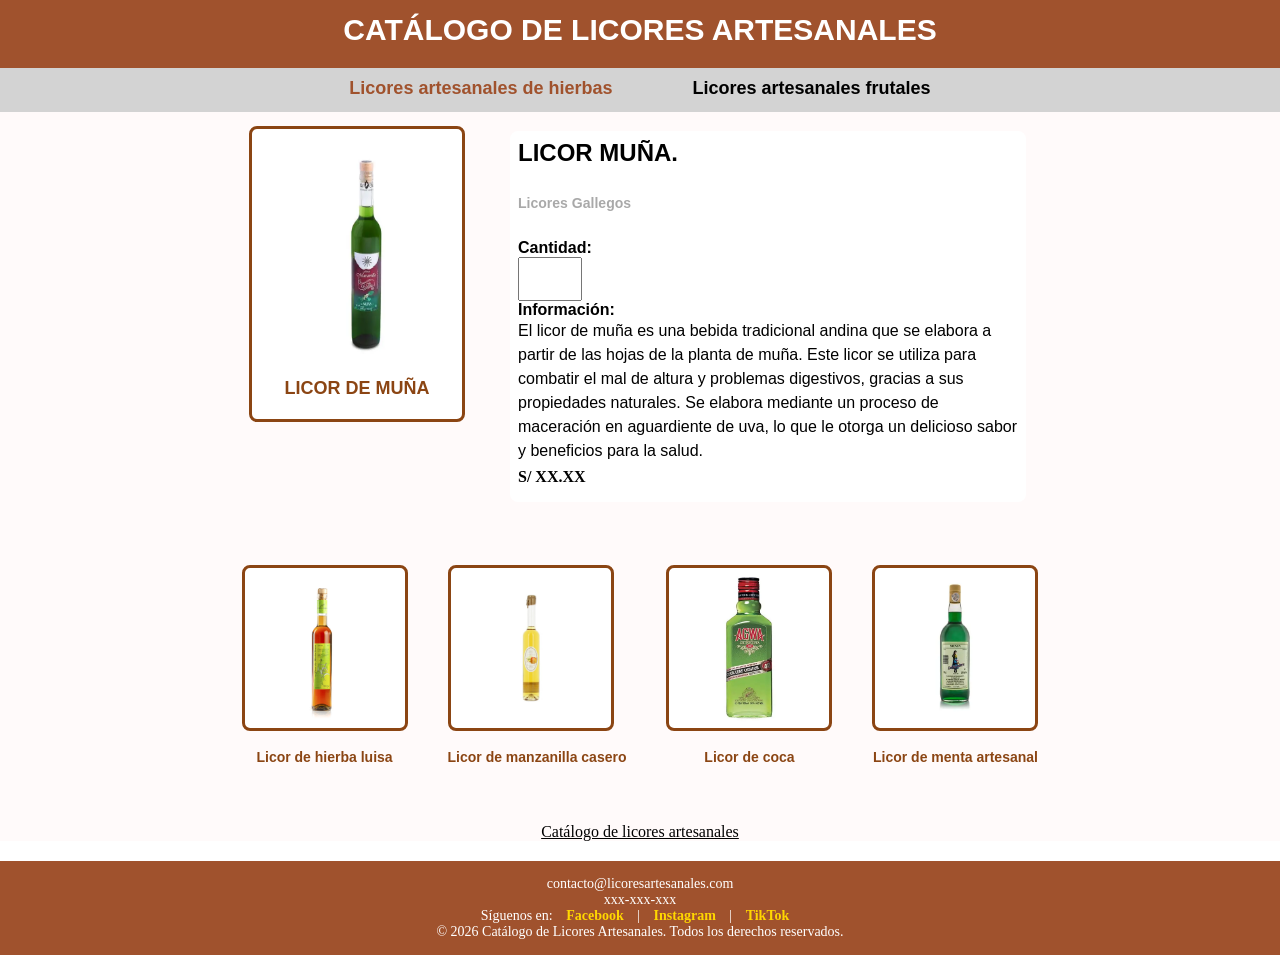
<file: infomuña.html>
<!DOCTYPE html>
<html>
<head>
	<meta charset="utf-8">
	<meta name="viewport" content="width=device-width, initial-scale=1">
	<title>produc1</title>
	<link rel="stylesheet" href="cata.css">
</head>
<body>
	<header class="header">
			<p id="titulo">CATÁLOGO DE LICORES ARTESANALES</p>
	</header>
	<nav class="nav">
		<ul>
			<li id="color">Licores artesanales de hierbas</li>
			<li id="nocolor">Licores artesanales frutales</li>
		
		</ul>
	</nav>
	<main class="main">
		<div class="producto">
			<div class="contenido">
			    <div class="imagen-info">
				    <img src="muña.jpg">
			    </div>
			    <div class="nombre">
				    <h2>LICOR DE MUÑA</h2>
			    </div>
			</div>

			<div class="infor">
				<div class="nombree">
					<h2>LICOR MUÑA.</h2>
				</div>
				<div class="tipo">
					<h3>Licores Gallegos</h3>
				</div>
				<div class="cantidad">
					<label>Cantidad:</label><br>
					<input type="number">
				</div>
				<div class="info-pro">
					<label>Información:</label>
					<p>El licor de muña es una bebida tradicional andina que se elabora a partir de las hojas de la planta de muña. Este licor se utiliza para combatir el mal de altura y problemas digestivos, gracias a sus propiedades naturales. Se elabora mediante un proceso de maceración en aguardiente de uva, lo que le otorga un delicioso sabor y beneficios para la salud.</p>
				</div>
				<div class="precio">
					S/ XX.XX
				</div>
			</div>
			
		</div>
		<br>
		


		<div class="otros">
			<div class="imagen">
			    <a href="info1.html"><img src="luisa.jpg"></a><br>
			    <p>Licor de hierba luisa</p>
			</div>

			<div class="imagen">
			    <a href="infomanzanilla.html"><img src="manzanilla.jpg"></a><br>
			    <p>Licor de manzanilla casero</p>
			</div>

			<div class="imagen">
			    <a href="infococa.html"><img src="coca.jpg"></a><br>
			    <p>Licor de coca</p>
			</div>
				
			<div class="imagen">
			    <a href="infomenta.html"><img src="menta.jpg"></a><br>
			    <p>Licor de menta artesanal</p>
			</div>
		</div>
		<br>
		<div class="principal">
			<a href="index.html">Catálogo de licores artesanales</a>
		</div>

	</main>

	<footer class="footer">
	
        <p>contacto@licoresartesanales.com</p>
        <p>xxx-xxx-xxx</p>
        <p>Síguenos en:
        <a href="#">Facebook</a> | 
        <a href="#">Instagram</a> | 
        <a href="#">TikTok</a>
        </p>
        <p>&copy; 2026 Catálogo de Licores Artesanales. Todos los derechos reservados.</p>
    </footer>

</body>
</html>
</file>
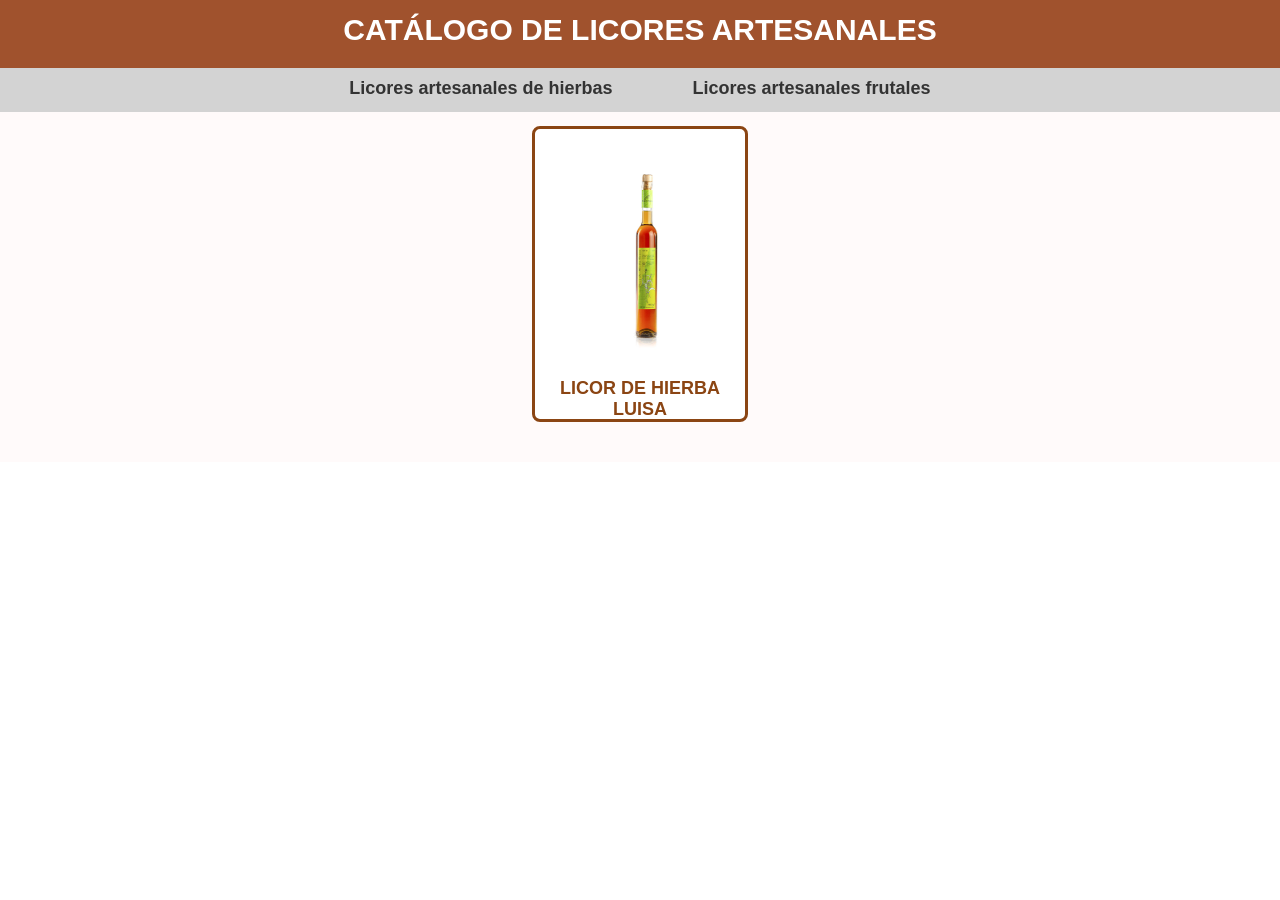
<file: Catálogo/info.html>
<!DOCTYPE html>
<html>
<head>
	<meta charset="utf-8">
	<meta name="viewport" content="width=device-width, initial-scale=1">
	<title>produc1</title>
	<link rel="stylesheet" href="cata.css">
</head>
<body>
	<header class="header">
			<p id="titulo">CATÁLOGO DE LICORES ARTESANALES</p>
	</header>
	<nav class="nav">
		<ul>
			<li><a href="#hierbas">Licores artesanales de hierbas</a></li>
			<li><a href="#frutales">Licores artesanales frutales</a></li>
		
		</ul>
	</nav>
	<main class="main">
		<div class="producto">
			<div class="contenido">
			    <div class="imagen-info">
				    <img src="luisa.jpg">
			    </div>
			    <div class="nombre">
				    <h2>LICOR DE HIERBA LUISA</h2>
			    </div>
			</div>
		</div>
		<div>
			<div>
				<div>
					
				</div>
			</div>
		</div>

	</main>

</body>
</html>
</file>
<file: style.css>
/* General */
body {
  margin: 0;
  font-family: Arial, sans-serif;
  background-color: #DCDCDC;
  color: #333;
}

/* Header fijo */
header {
  position: fixed;
  top: 0;
  left: 0;
  width: 100%;
  background-color: #0D2A5C;
  padding: 15px 30px;
  z-index: 1000;
  display: flex;
  align-items: center;
  justify-content: space-between;
}

header h1 {
  color: #FFF;
  font-size: 26px;
  font-weight: bold;
  margin: 0;
  letter-spacing: 2px;
}

header nav ul {
  list-style: none;
  margin: 0;
  padding: 0;
  display: flex;
}

header nav ul li {
  margin: 0 15px;
}

header nav ul li a {
  color: #FFF;
  text-decoration: none;
  font-weight: bold;
  padding: 8px 12px;
  border-radius: 4px;
  transition: 0.3s;
}

header nav ul li a:hover {
  background-color: #FFF;
  color: #0D2A5C;
}

/* Botón especial para Iniciar Sesión */
header nav ul li:last-child a {
  background-color: #D62828;
  color: #FFF;
}

header nav ul li:last-child a:hover {
  background-color: #FFF;
  color: #D62828;
}

/* Ajuste del contenido principal */
main {
  margin-top: 120px;
}

/* Banner principal */
#inicioPrinicpal {
  background: #f9f9f9;
  padding: 60px 40px;
  display: flex;
  align-items: center;
  justify-content: space-between;
  gap: 30px;
}

/* Bloque de texto a la izquierda */
#inicioYeah {
  flex: 1;
  display: flex;
  flex-direction: column; /* organiza título, párrafo y botón en columna */
  align-items: flex-start; /* alineado a la izquierda */
}

#inicioYeah h1 {
  font-size: 36px;
  color: #0D2A5C;
  margin-bottom: 20px;
}

#inicioYeah p {
  font-size: 18px;
  line-height: 1.6;
  margin-bottom: 20px;
}

/* Botón debajo del texto */
#inicioYeah a {
  display: inline-block;
  background-color: #D62828;
  color: #FFF;
  padding: 14px 24px;
  border-radius: 6px;
  text-decoration: none;
  font-weight: bold;
  font-size: 16px;
  margin-top: 10px;
}

#inicioYeah a:hover {
  background-color: #0D2A5C;
}

/* Imagen a la derecha */
#imagenprinci {
  flex: 1;
  display: flex;
  justify-content: center;
}

#imagenprinci img {
  max-width: 400px;
  height: 300px;
  object-fit: cover; /* recorta sin deformar */
  border-radius: 8px;
  box-shadow: 2px 2px 6px rgba(0,0,0,0.2);
}

/* Nosotros */
#masNosotros {
  display: flex;
  justify-content: space-between;
  align-items: flex-start;
  padding: 40px;
  
}

.contenedorNosotros {
  flex: 1;
  margin-right: 40px;
}

.cuadradoNosotros {
  display: flex;
  flex-direction: column;
  gap: 20px;
}

.filaNosotros {
  display: flex;
  gap: 20px;
}

.cuadradoPequeNosotros {
  flex: 1;
  background-color: #FFF;
  padding: 10px;
  border: 2px solid #0D2A5C;
  border-radius: 8px;
}

/* Registro */
.registroNuevoUsuario {
  flex: 1;
  background-color: #FFF;
  padding: 30px;
  border: 2px solid #D62828;
  border-radius: 8px;
}

.registroNuevoUsuario input,
.registroNuevoUsuario select {
  width: 100%;
  padding: 8px;
  margin-top: 5px;
  border: 1px solid #CCC;
  border-radius: 4px;
}

.registroNuevoUsuario button {
  background-color: #0D2A5C;
  color: #FFF;
  padding: 10px 15px;
  border: none;
  border-radius: 4px;
  cursor: pointer;
}

.registroNuevoUsuario button:hover {
  background-color: #D62828;
}

/* Misión y Visión */
.cuadroMision {
  display: flex;
  align-items: center;
  justify-content: space-between;
  gap: 30px;
  padding: 40px;
}

.textoMision h2 {
  font-size: 28px;
  color: #0D2A5C;
  margin-bottom: 15px;
}

.textoMision p {
  font-size: 18px;
  line-height: 1.6;
}

.imagenMision img {
  width: 450px;          
  height: 350px;       
  object-fit: cover;    
  border-radius: 8px;
  box-shadow: 2px 2px 6px rgba(0,0,0,0.2);
}

#cursosDisponibles{
  padding: 10px;
}

/* Cursos */
.filaCursos {
  display: flex;
  gap: 20px;
  margin-bottom: 20px;
}

.cursoCuadro {
  flex: 1;
  background-color: #FFF;
  border: 1px solid #CCC;
  border-radius: 8px;
  padding: 15px;
  text-align: center;
  display: flex;
  flex-direction: column;
  justify-content: flex-start;
}

.cursoCuadro img {
  width: 100%;
  height: 160px;
  object-fit: cover;
  border-radius: 6px;
  margin-bottom: 10px;
}

.cursoCuadro h4 {
  font-size: 18px;
  color: #0D2A5C;
  margin: 10px 0 5px;
}

.cursoCuadro p {
  font-size: 14px;
  color: #555;
}

/* Inicio de sesión */
#formularioInicioSesion {
  max-width: 400px;
  margin: 0 auto;
  padding: 20px;
  border: 2px solid #0D2A5C;
  border-radius: 8px;
  background-color: #f9f9f9;
}

#formularioInicioSesion h2 {
  text-align: center;
  color: #0D2A5C;
}

#formularioInicioSesion input {
  width: 100%;
  padding: 8px;
  margin-top: 5px;
  border: 1px solid #CCC;
  border-radius: 4px;
}

#formularioInicioSesion button {
  width: 100%;
  background-color: #D62828;
  color: #FFF;
  padding: 10px;
  border: none;
  border-radius: 4px;
  cursor: pointer;
}

#formularioInicioSesion button:hover {
  background-color: #0D2A5C;
}

/* Mensajes del script */
#mensajeRegistro {
  margin-top: 15px;
  padding: 10px;
  border-radius: 6px;
  font-weight: bold;
  text-align: center;
  background-color: #fff;
  color: #155724;
  border: none;
}

#iniciarSesion div {
  margin-top: 20px;
  padding: 15px;
  background-color: #e9f7fe;
  border: 1px solid #b6e0f5;
  border-radius: 8px;
  text-align: center;
  color: #0D2A5C;
}

/* Footer */
footer {
  text-align: center;
  padding: 20px;
  background-color: #0D2A5C;
  color: #FFF;
}

/* Responsive tablets */
@media (max-width: 992px) {
  /* Inicio */
  #inicioPrinicpal {
    flex-direction: column;
    text-align: center;
  }
  #inicioYeah {
    align-items: center;
  }
  #imagenprinci img {
    max-width: 80%;
    height: 250px;
  }

  /* Nosotros */
  #masNosotros {
    flex-direction: column;
    padding: 20px;
  }
  .contenedorNosotros {
    margin-right: 0;
    margin-bottom: 20px;
  }
  .filaNosotros {
    flex-direction: column;
  }
  .registroNuevoUsuario {
    width: 100%;
  }

  /* Misión y Visión */
  .cuadroMision {
    flex-direction: column;
    text-align: center;
  }
  .imagenMision img {
    max-width: 80%;
    height: 250px;
  }

  /* Cursos */
  .filaCursos {
    flex-wrap: wrap;
    justify-content: center;
  }
  .cursoCuadro {
    flex: 0 0 45%; /* dos por fila en tablet */
    margin-bottom: 20px;
  }
}

/* Responsive celulares */
@media (max-width: 600px) {
  /* Header */
  header {
    flex-direction: column;
    align-items: flex-start;
  }
  header nav ul {
    flex-direction: column;
    gap: 10px;
    margin-top: 10px;
  }

  /* Inicio */
  #inicioYeah h1 {
    font-size: 24px;
  }
  #inicioYeah p {
    font-size: 16px;
  }
  #imagenprinci img {
    height: 200px;
    max-width: 100%;
  }

  /* Misión y Visión */
  .textoMision p {
    font-size: 16px;
  }
  .imagenMision img {
    height: 200px;
    max-width: 100%;
  }

  /* Cursos */
  .filaCursos {
    flex-direction: column;
  }
  .cursoCuadro {
    flex: 1 1 100%; /* uno por fila en celular */
  }
  .cursoCuadro img {
    height: 120px;
  }
}
</file>
<file: Catálogo/cata.css>
*{
    margin: 0;
    padding: 0;
}

.header{
    background: #A0522D;
    margin: 0;
    padding: 10px 0 10px 0;
    width: 100%;
    height: 3em;
    position: fixed;
    top: 0;
    left: 0;
    z-index: 1000;
}

#titulo{
    font-size: 30px;
    font-family: Arial;
    color: #fff;
    text-align: center;
    font-weight: bold;
    margin: 3px 0;
}

.nav{
    background: #D3D3D3;
    width: 100%;
    float: left;
    height: 3em;
    display: flex;
    justify-content: center;
    align-items: center;
    position: fixed;
    top: 4em;
    left: 0;
    z-index: 999;
}
.nav ul{
    list-style: none;
    margin: 0;
    padding: 0;
    display: flex;
    gap: 80px;
}

.nav a {
    text-decoration: none;
    color: #333;
    font-family: Arial;
    font-size: 18px;
    font-weight: bold;
    transition: color 0.3s;
}

.nav a:hover {
    color: #8B4513;
    text-decoration: underline;
}

#color{
    text-decoration: none;
    color: #333;
    font-family: Arial;
    font-size: 18px;
    font-weight: bold;
    color: #A0522D;
}

#nocolor{
    text-decoration: none;
    color: #333;
    font-family: Arial;
    font-size: 18px;
    font-weight: bold;
    color: #000;
}

#hierbas, #frutales, #secos, #cremosos {
    scroll-margin-top: 8em;
}

.main {
    width: 100%;
    height: 100%;
    margin-top: 6em;
    padding: 20px 0px 0px 0px;
    background-color: #FFFAFA;
}

#hierbas h2{
    font-family: Arial;
    font-size: 30px;
}

#frutales h2{
    font-family: Arial;
    font-size: 30px;
}


.fila {
    display: flex;          
    justify-content: center; 
    gap: 80px;              
    flex-wrap: wrap;       
    margin: 20px 0;
    white-space: pre;
}

.imagen {
    text-align: center;    
}

.imagen img {
    pointer-events: auto;
    display: block;
    width: 150px;
    height: 150px;
    border: 3px solid #8B4513; 
    border-radius: 8px;        
    padding: 5px;              
    background-color: #fff;
    z-index: 10;    
}

.imagen img:hover {
    transform: scale(1.1);      
    border-color: brown;         
    cursor: pointer;              
}

.imagen p{
    text-decoration: none;
    color: #8B4513;
    font-family: Arial;
    font-size: 14px;
    font-weight: bold;
    transition: color 0.3s;
    z-index: 9;
}





/*contenido del producto*/

.producto{
    display: flex;          
    justify-content: center; 
    gap: 40px;              
    flex-wrap: wrap;       
    margin: 10px 0px 0px 0px;
    padding: 0px 0px 40px 0px;
    widht: 100%;
    height: 100%;
}

.contenido{
    pointer-events: auto;
    display: block;
    width: 200px;
    height: 280px;
    border: 3px solid #8B4513; 
    border-radius: 8px;        
    padding: 5px 5px 5px 5px;              
    background-color: #fff;
    z-index: 10;
    justify-content: center;

}
.imagen-info{
    justify-content: center;
    padding: 10px 20px 10px 20px;
}



.imagen-info img{
    width: 160px;
    height: 200px;
    padding: 10px;
    align-content: center;
    
}

.nombre{
    text-align: center;
    font-family: Arial;
    font-size: 12px;
    color: #8B4513;
}



/*info más*/

.infor{
    pointer-events: auto;
    display: block;
    width: 500px;
    height: 340px;
    border: 3px solid #fff; 
    border-radius: 8px;
    margin: 5px 5px 5px 5px;     
    padding: 5px 5px 20px 5px;              
    background-color: #fff;
    z-index: 10;
    justify-content: center;
}

.nombree{
    font-size: 16px;
    font-family: Arial;
    align-items: left;
    
}

.tipo{
    color: #A9A9A9;
    font-family: Arial;
    font-size: 12px;
    white-space: pre

}

.cantidad{
    font-family: Arial;
    font-weight: bold;

}

.cantidad input{
    width: 60px;
    height: 40px;
    white-space: pre;
}

.info-pro p{
    font-family: Arial;
    font-size: 16px;
    line-height: 1.5;
    white-space: pre-line;
}

.info-pro label{
    font-family: Arial;
    font-weight: bold;
}

/*otros 4 productos*/

.otros{
    display: flex;          
    justify-content: center; 
    gap: 40px;              
    flex-wrap: wrap;       
    margin: 0px 0px 0px 0px;
    padding: 0px 0px 40px 0px;
    widht: 100%;
    height: 100%;

}

.precio {
    color: #000;
    padding: 5px 0px;
    border-radius: 5px;
    display: block;
    font-weight: bold;
    text-align: left;
}


.principal{
	text-align: center;
}

.principal a{
	color: #000;
}

.principal a:hover{
	color: #A0522D;
}

/* pantallas medianas */
@media (max-width: 768px) {
    #titulo {
        font-size: 22px; 
    }

    .nav ul {
        gap: 20px;
    }

    .producto, .otros {
        flex-direction: column; 
        align-items: center;
    }

    .infor {
        width: 90%; 
        height: auto; 
    }
}

/* Celulares  */
@media (max-width: 480px) {
    #titulo {
        font-size: 18px;
    }

    .nav ul {
        flex-direction: column; 
        gap: 10px;
    }

    .imagen img {
        width: 100%;
        height: auto;
    }

    .otros, .fila {
        flex-direction: column;
        align-items: center;
    }

    .imagen {
        width: 90%;
    }

    .infor {
        width: 100%;
        height: auto;
    }
}




/*footer*/
.footer {
    background-color: #A0522D;   
    color: #fff;                 
    text-align: center;         
    padding: 15px; 
    margin-top: 20px;            
    font-size: 14px;             
}

.footer a {
    color: #FFD700;              
    text-decoration: none;
    margin: 0 10px;
    font-weight: bold;
}

.footer a:hover {
    text-decoration: underline;  
}


@media (max-width: 480px) {
    .footer {
        font-size: 12px;
        padding: 10px;
    }

    .footer a {
        display: block;
        margin: 5px 0;
    }
}
</file>
<file: cata.css>
*{
    margin: 0;
    padding: 0;
}

.header{
    background: #A0522D;
    margin: 0;
    padding: 10px 0 10px 0;
    width: 100%;
    height: 3em;
    position: fixed;
    top: 0;
    left: 0;
    z-index: 1000;
}

#titulo{
    font-size: 30px;
    font-family: Arial;
    color: #fff;
    text-align: center;
    font-weight: bold;
    margin: 3px 0;
}

.nav{
    background: #D3D3D3;
    width: 100%;
    float: left;
    height: 3em;
    display: flex;
    justify-content: center;
    align-items: center;
    position: fixed;
    top: 4em;
    left: 0;
    z-index: 999;
}
.nav ul{
    list-style: none;
    margin: 0;
    padding: 0;
    display: flex;
    gap: 80px;
}

.nav a {
    text-decoration: none;
    color: #333;
    font-family: Arial;
    font-size: 18px;
    font-weight: bold;
    transition: color 0.3s;
}

.nav a:hover {
    color: #8B4513;
    text-decoration: underline;
}

#color{
    text-decoration: none;
    color: #333;
    font-family: Arial;
    font-size: 18px;
    font-weight: bold;
    color: #A0522D;
}

#nocolor{
    text-decoration: none;
    color: #333;
    font-family: Arial;
    font-size: 18px;
    font-weight: bold;
    color: #000;
}

#hierbas, #frutales, #secos, #cremosos {
    scroll-margin-top: 8em;
}

.main {
    width: 100%;
    height: 100%;
    margin-top: 6em;
    padding: 20px 0px 0px 0px;
    background-color: #FFFAFA;
}

#hierbas h2{
    font-family: Arial;
    font-size: 30px;
}

#frutales h2{
    font-family: Arial;
    font-size: 30px;
}


.fila {
    display: flex;          
    justify-content: center; 
    gap: 80px;              
    flex-wrap: wrap;       
    margin: 20px 0;
    white-space: pre;
}

.imagen {
    text-align: center;    
}

.imagen img {
    pointer-events: auto;
    display: block;
    width: 150px;
    height: 150px;
    border: 3px solid #8B4513; 
    border-radius: 8px;        
    padding: 5px;              
    background-color: #fff;
    z-index: 10;    
}

.imagen img:hover {
    transform: scale(1.1);      
    border-color: brown;         
    cursor: pointer;              
}

.imagen p{
    text-decoration: none;
    color: #8B4513;
    font-family: Arial;
    font-size: 14px;
    font-weight: bold;
    transition: color 0.3s;
    z-index: 9;
}





/*contenido del producto*/

.producto{
    display: flex;          
    justify-content: center; 
    gap: 40px;              
    flex-wrap: wrap;       
    margin: 10px 0px 0px 0px;
    padding: 0px 0px 40px 0px;
    widht: 100%;
    height: 100%;
}

.contenido{
    pointer-events: auto;
    display: block;
    width: 200px;
    height: 280px;
    border: 3px solid #8B4513; 
    border-radius: 8px;        
    padding: 5px 5px 5px 5px;              
    background-color: #fff;
    z-index: 10;
    justify-content: center;

}
.imagen-info{
    justify-content: center;
    padding: 10px 20px 10px 20px;
}



.imagen-info img{
    width: 160px;
    height: 200px;
    padding: 10px;
    align-content: center;
    
}

.nombre{
    text-align: center;
    font-family: Arial;
    font-size: 12px;
    color: #8B4513;
}



/*info más*/

.infor{
    pointer-events: auto;
    display: block;
    width: 500px;
    height: 340px;
    border: 3px solid #fff; 
    border-radius: 8px;
    margin: 5px 5px 5px 5px;     
    padding: 5px 5px 20px 5px;              
    background-color: #fff;
    z-index: 10;
    justify-content: center;
}

.nombree{
    font-size: 16px;
    font-family: Arial;
    align-items: left;
    
}

.tipo{
    color: #A9A9A9;
    font-family: Arial;
    font-size: 12px;
    white-space: pre

}

.cantidad{
    font-family: Arial;
    font-weight: bold;

}

.cantidad input{
    width: 60px;
    height: 40px;
    white-space: pre;
}

.info-pro p{
    font-family: Arial;
    font-size: 16px;
    line-height: 1.5;
    white-space: pre-line;
}

.info-pro label{
    font-family: Arial;
    font-weight: bold;
}

/*otros 4 productos*/

.otros{
    display: flex;          
    justify-content: center; 
    gap: 40px;              
    flex-wrap: wrap;       
    margin: 0px 0px 0px 0px;
    padding: 0px 0px 40px 0px;
    widht: 100%;
    height: 100%;

}

.precio {
    color: #000;
    padding: 5px 0px;
    border-radius: 5px;
    display: block;
    font-weight: bold;
    text-align: left;
}


.principal{
	text-align: center;
}

.principal a{
	color: #000;
}

.principal a:hover{
	color: #A0522D;
}

/* pantallas medianas */
@media (max-width: 768px) {
    #titulo {
        font-size: 22px; 
    }

    .nav ul {
        gap: 20px;
    }

    .producto, .otros {
        flex-direction: column; 
        align-items: center;
    }

    .infor {
        width: 90%; 
        height: auto; 
    }
}

/* Celulares  */
@media (max-width: 480px) {
    #titulo {
        font-size: 18px;
    }

    .nav ul {
        flex-direction: column; 
        gap: 10px;
    }

    .imagen img {
        width: 100%;
        height: auto;
    }

    .otros, .fila {
        flex-direction: column;
        align-items: center;
    }

    .imagen {
        width: 90%;
    }

    .infor {
        width: 100%;
        height: auto;
    }
}




/*footer*/
.footer {
    background-color: #A0522D;   
    color: #fff;                 
    text-align: center;         
    padding: 15px; 
    margin-top: 20px;            
    font-size: 14px;             
}

.footer a {
    color: #FFD700;              
    text-decoration: none;
    margin: 0 10px;
    font-weight: bold;
}

.footer a:hover {
    text-decoration: underline;  
}


@media (max-width: 480px) {
    .footer {
        font-size: 12px;
        padding: 10px;
    }

    .footer a {
        display: block;
        margin: 5px 0;
    }
}
</file>
